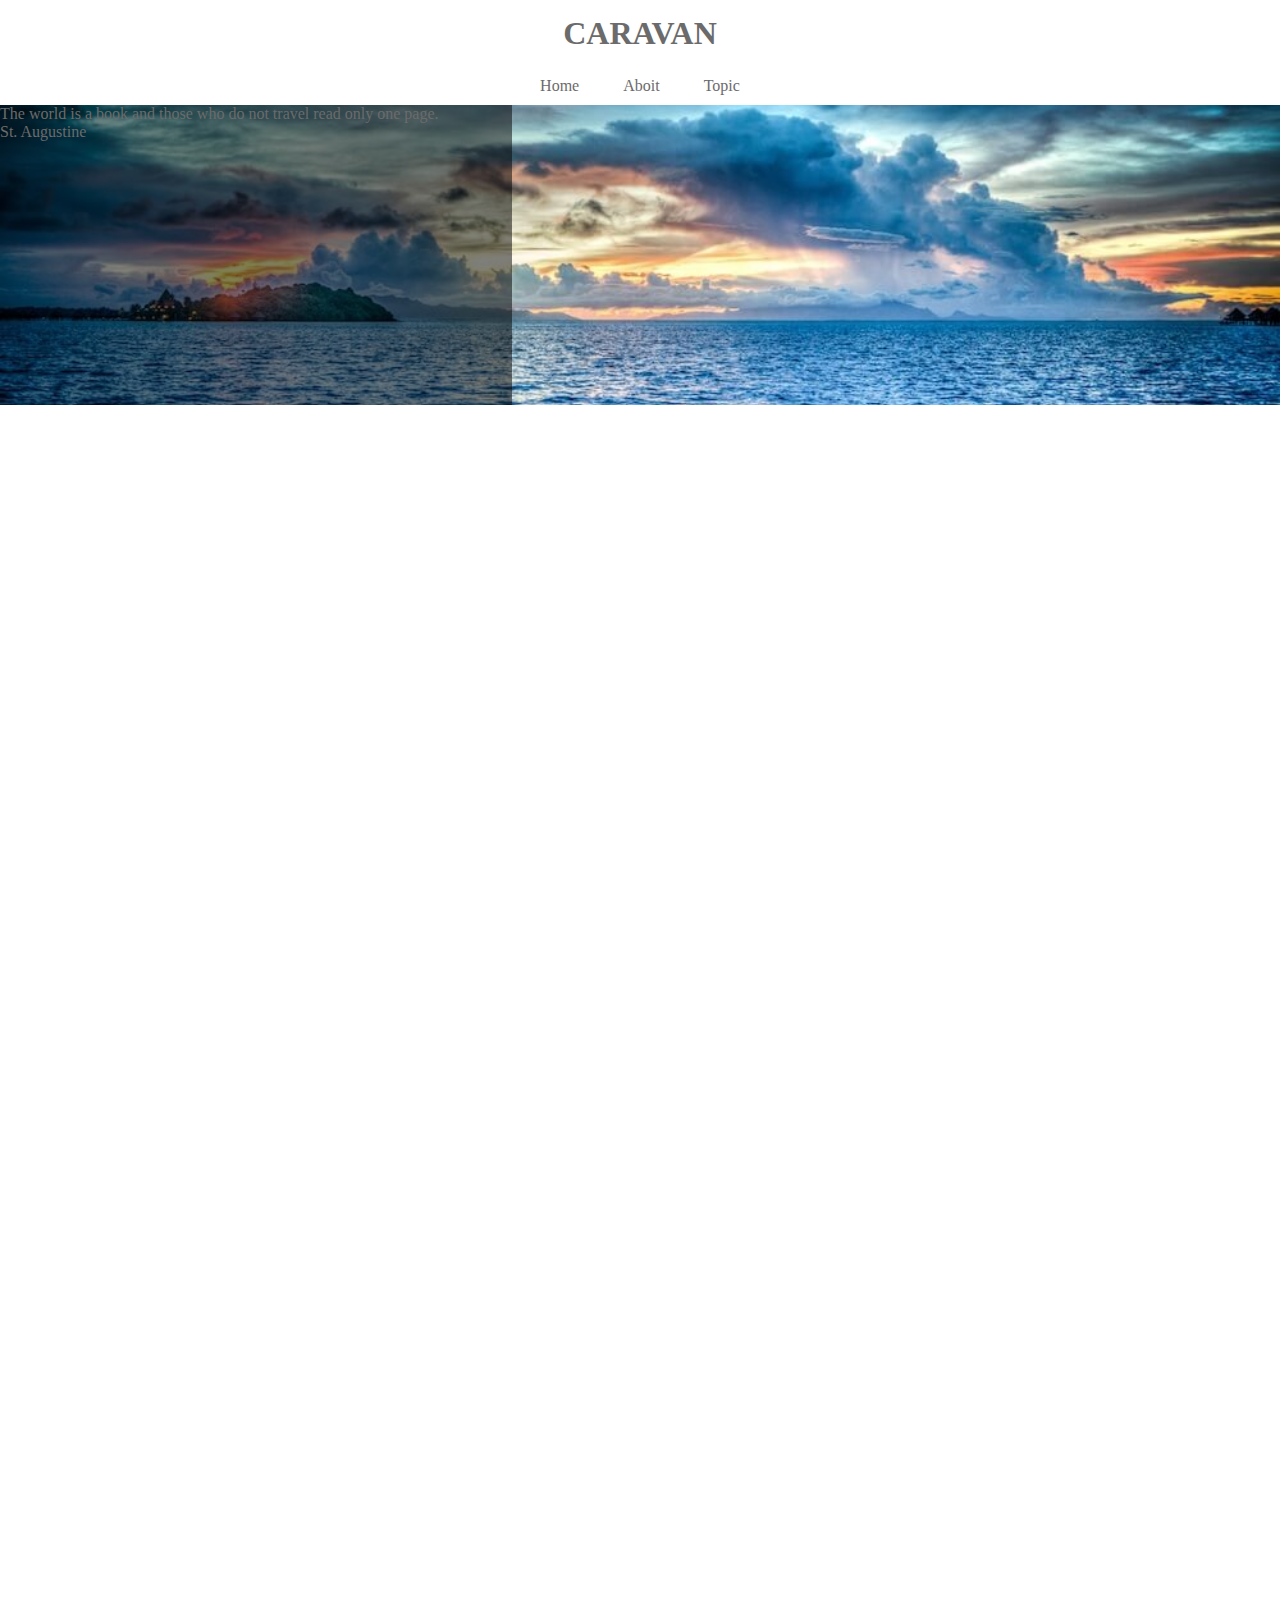
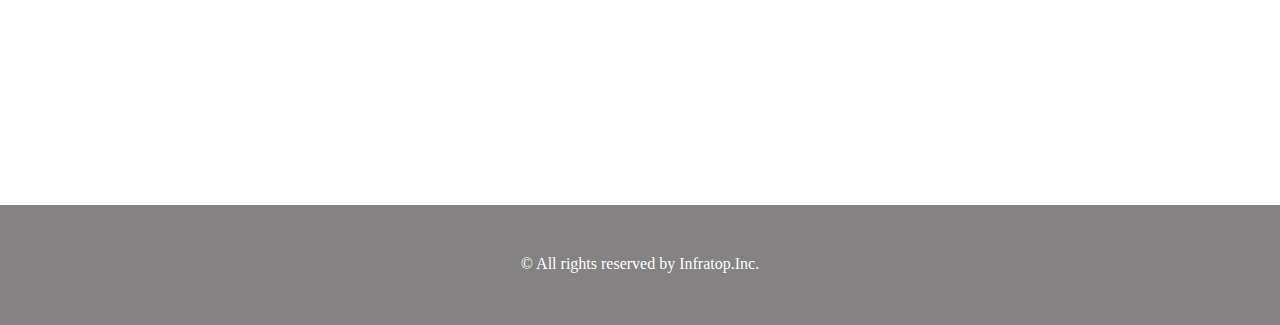
<file: index.html>
<!DOCTYPE html>
<html>
<head>
	<meta charset="utf-8">
	<link rel="stylesheet" href="style.css">
	<title></title>
</head>
<body>
	<header>
		<h1 class="headline">
			<a href="index.html">CARAVAN</a>
		</h1>
	</header>
	<nav>
		<ul class="nav-list">
			<li class="nav-list-item">
				<a href="index.html">Home</a>
			</li>
			<li class="nav-list-item">Aboit</li>
			<li class="nav-list-item">Topic</li>
		</ul>
	</nav>
<div class="main-visual">
	<div class="main-visual-content">
		<p class="main-visual-text">
			The world is a book
			and those who do not travel
			read only one page.
		</p>
		<p class="main-visual-name">
			St. Augustine
		</p>
	</div>
</div>
<div class="main clearfix">
	<div class="blog"></div>
	<div class="sidebar"></div>
</div>
<footer>
	<p class="footer-text">© All rights reserved by Infratop.Inc.</p>
</footer>
</body>
</html>
</file>
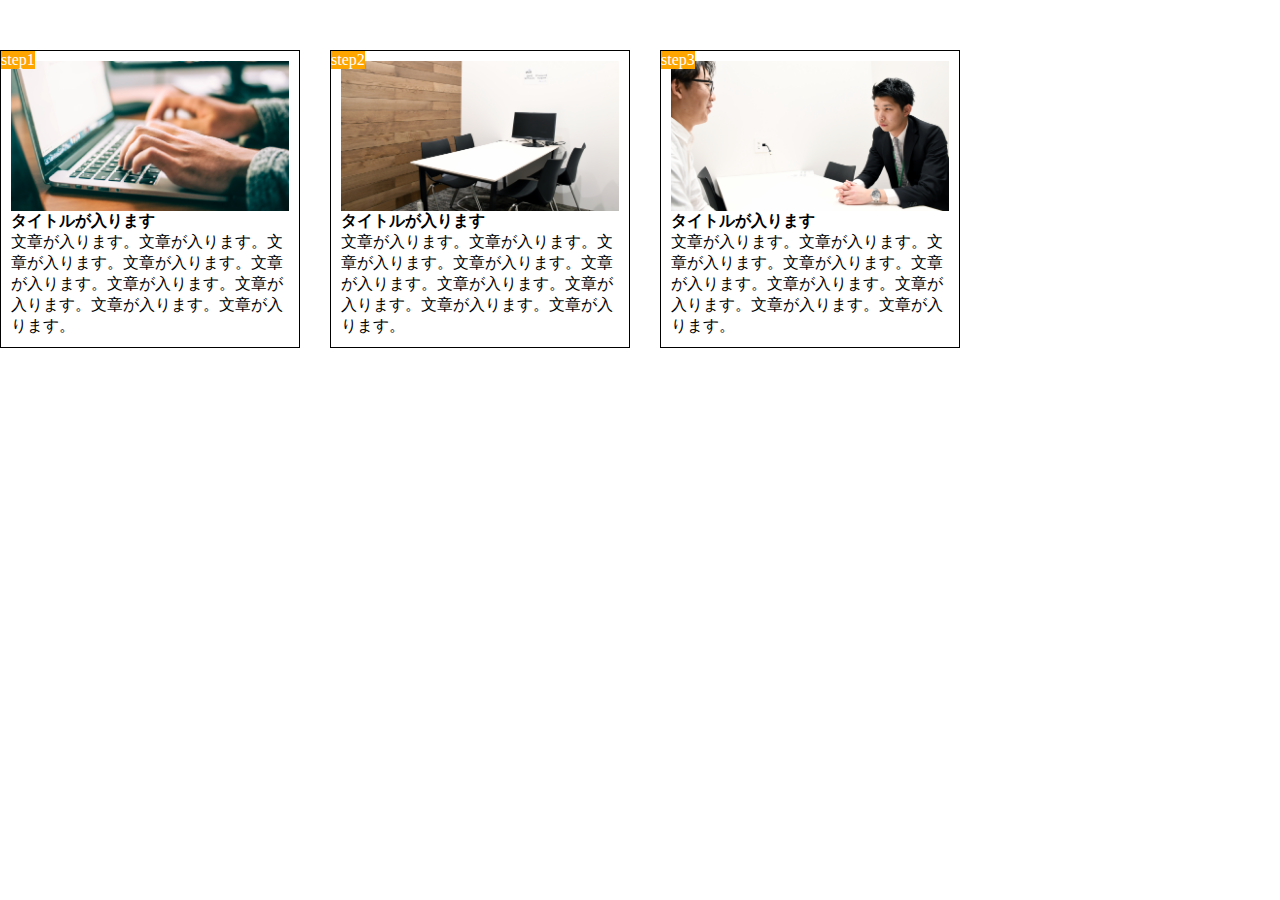
<file: 1-10_html.html>
<!DOCTYPE html>
<html>

<head>
	<meta charset="utf-8">
	<meta name="viewport" content="width=device-width,initial-scale=1.0">
	<link rel="stylesheet" href="1-10_css.css">
	<title></title>
</head>
<body>
	<header></header>
<main class="clearfix">
	<div class="contents">
		<div class="pc1"></div>
		<span>step1</span>
		<p class="p1">タイトルが入ります</p>
		<p class="p2">文章が入ります。文章が入ります。文章が入ります。文章が入ります。文章が入ります。文章が入ります。文章が入ります。文章が入ります。文章が入ります。</p>
	</div>
	<div class="contents">
		<div class="pc2"></div>
		<span>step2</span>
		<p class="p1">タイトルが入ります</p>
		<p class="p2">文章が入ります。文章が入ります。文章が入ります。文章が入ります。文章が入ります。文章が入ります。文章が入ります。文章が入ります。文章が入ります。</p>
	</div>
	<div class="contents">
		<div class="pc3"></div>
		<span>step3</span>
		<p class="p1">タイトルが入ります</p>
		<p class="p2">文章が入ります。文章が入ります。文章が入ります。文章が入ります。文章が入ります。文章が入ります。文章が入ります。文章が入ります。文章が入ります。</p>
	</div>
</main>
	<footer></footer>
</body>
</html>
</file>
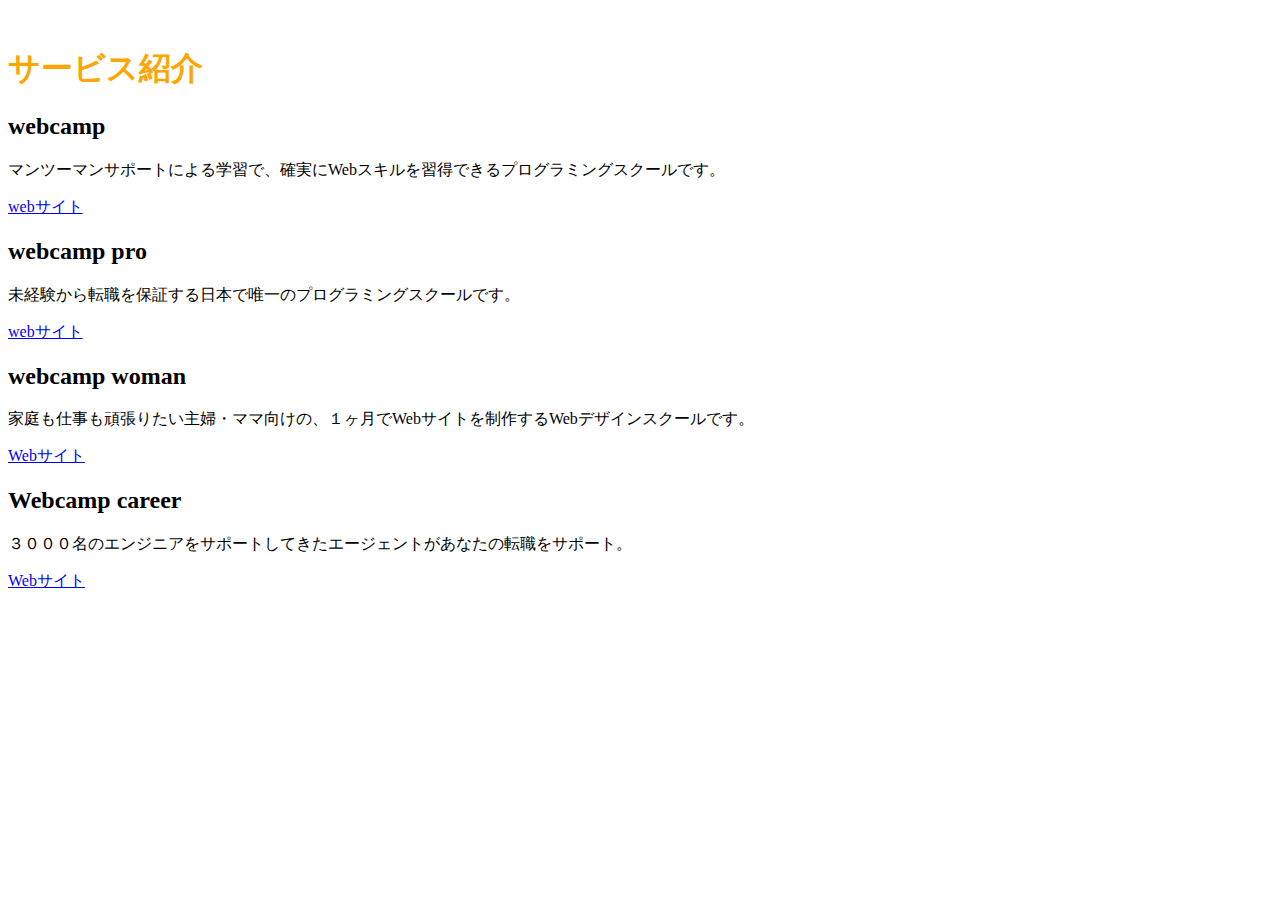
<file: 1-2_html.html>
<!DOCTYPE html>
<html>
<head>
	<meta name="utf-8">
	<title>サービス紹介</title>
	<link rel="stylesheet" href="1-2_css.css">

</head>
<body>
	<br>
	<h1>サービス紹介</h1>
	<h2>webcamp</h2>
	<p>マンツーマンサポートによる学習で、確実にWebスキルを習得できるプログラミングスクールです。</p>
	<a href="https://web-camp.io">webサイト</a>
	<h2>webcamp pro</h2>
	<p>未経験から転職を保証する日本で唯一のプログラミングスクールです。</p>
	<a href="https://web-camp.io">webサイト</a>
	<h2>webcamp woman</h2>
	<p>家庭も仕事も頑張りたい主婦・ママ向けの、１ヶ月でWebサイトを制作するWebデザインスクールです。</p>
	<a href="https://web-camp.io">Webサイト</a>
	<h2>Webcamp career</h2>
	<p>３０００名のエンジニアをサポートしてきたエージェントがあなたの転職をサポート。</p>
	<a href="https://web-camp.io">Webサイト</a>
	<br>
	<br>

</body>
</html>
</file>
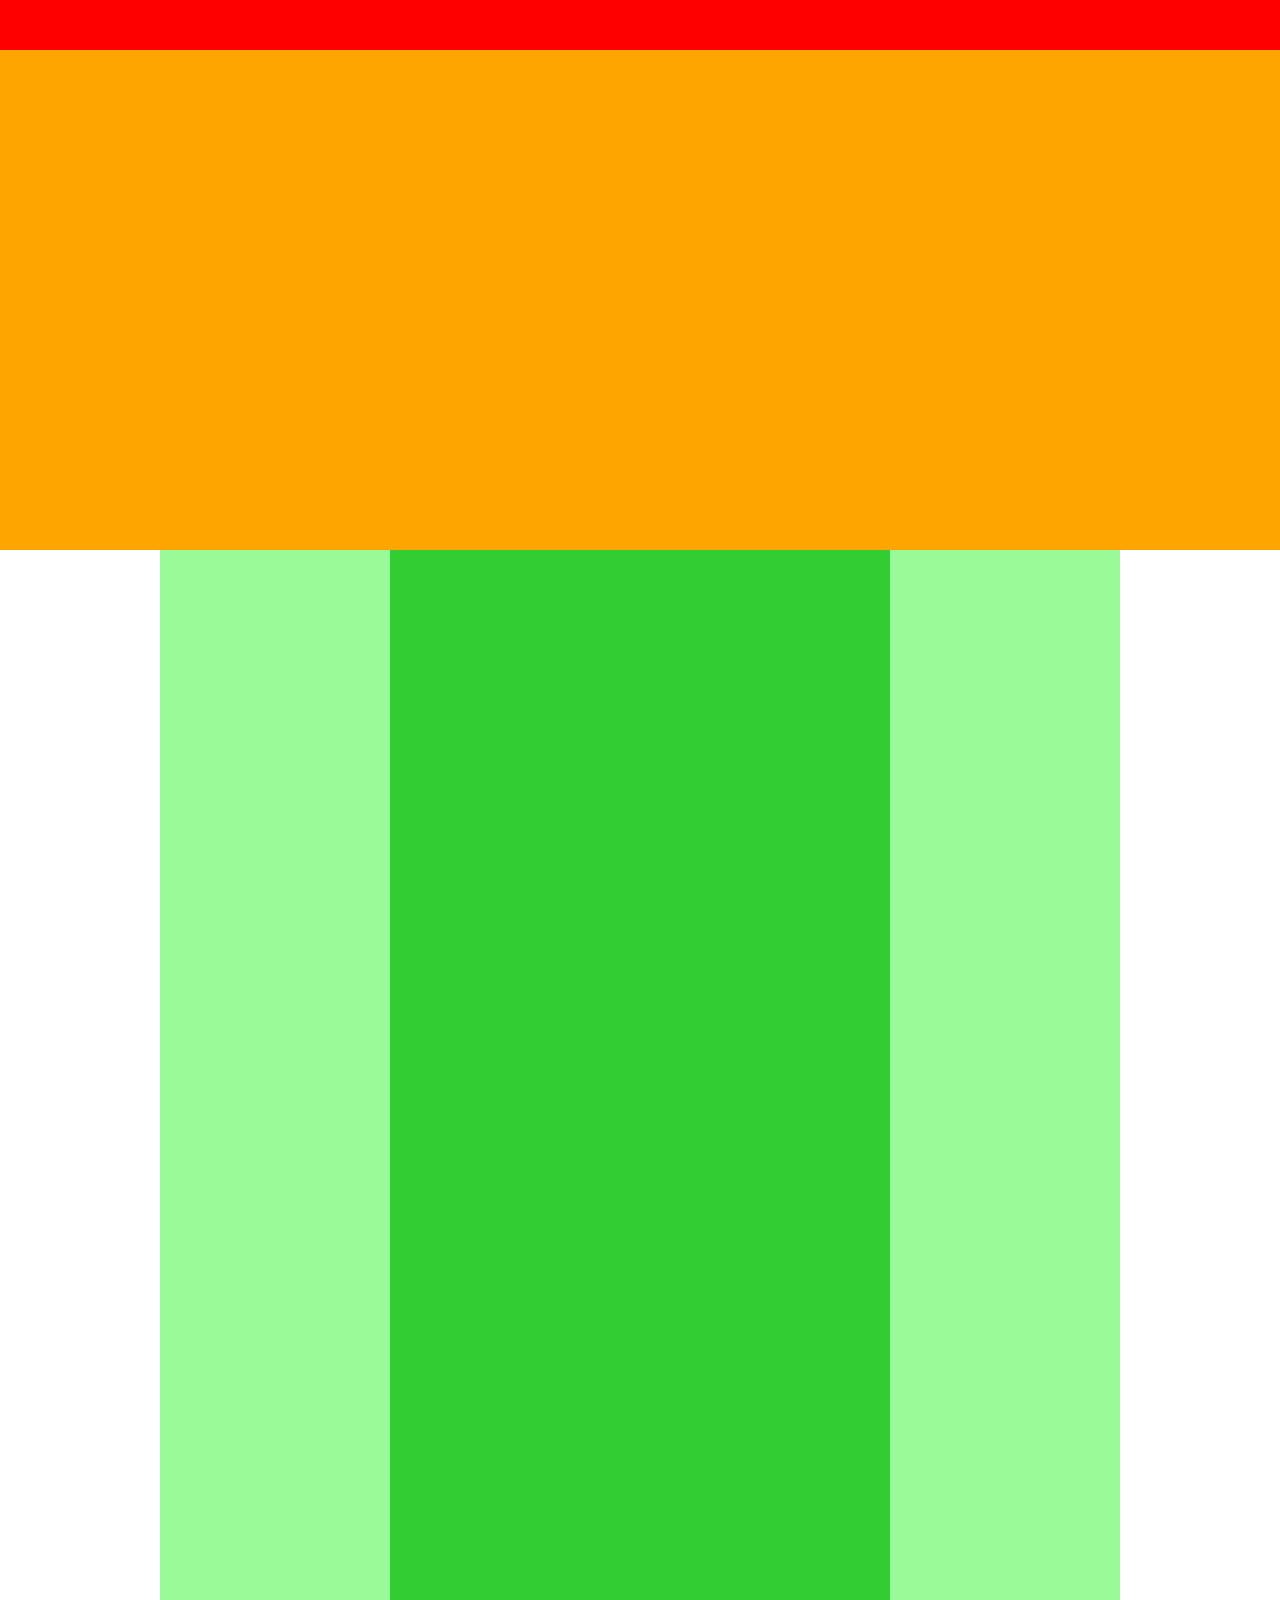
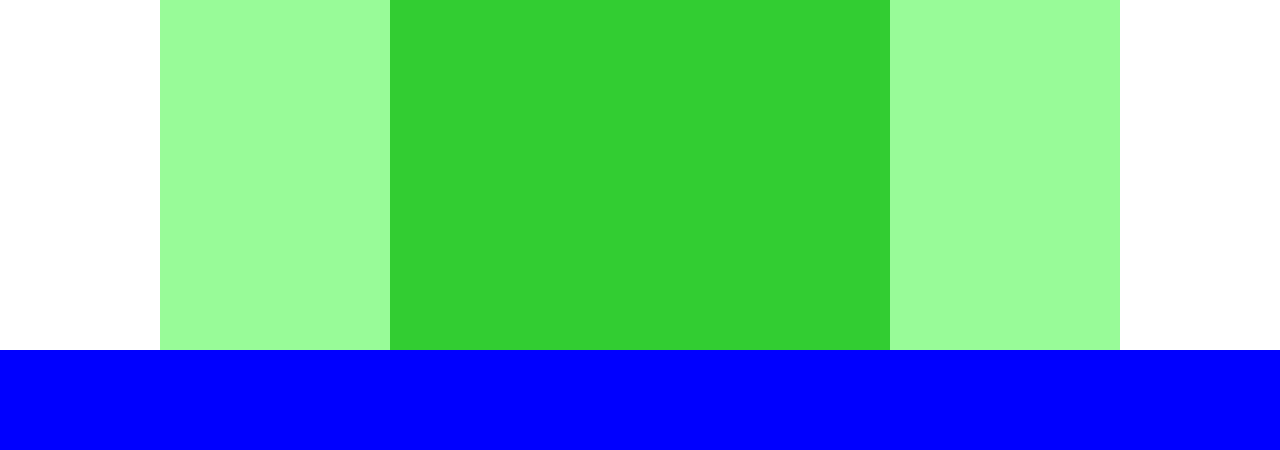
<file: 1-4_html.html>
<!DOCTYPE html>
<html>
<head>
	<meta charset="utf-8">
	<link rel="stylesheet" href="1-4_css.css">
	<title>1-4演習問題</title>
</head>
<body>
	<div class="top"></div>
	<div class="main-visual"></div>
	<div class="main clearfix">
		<div class="main-right"></div>
		<div class="main-left"></div>
	</div>
	<div class="footer"></div>
</body>
</html>
</file>
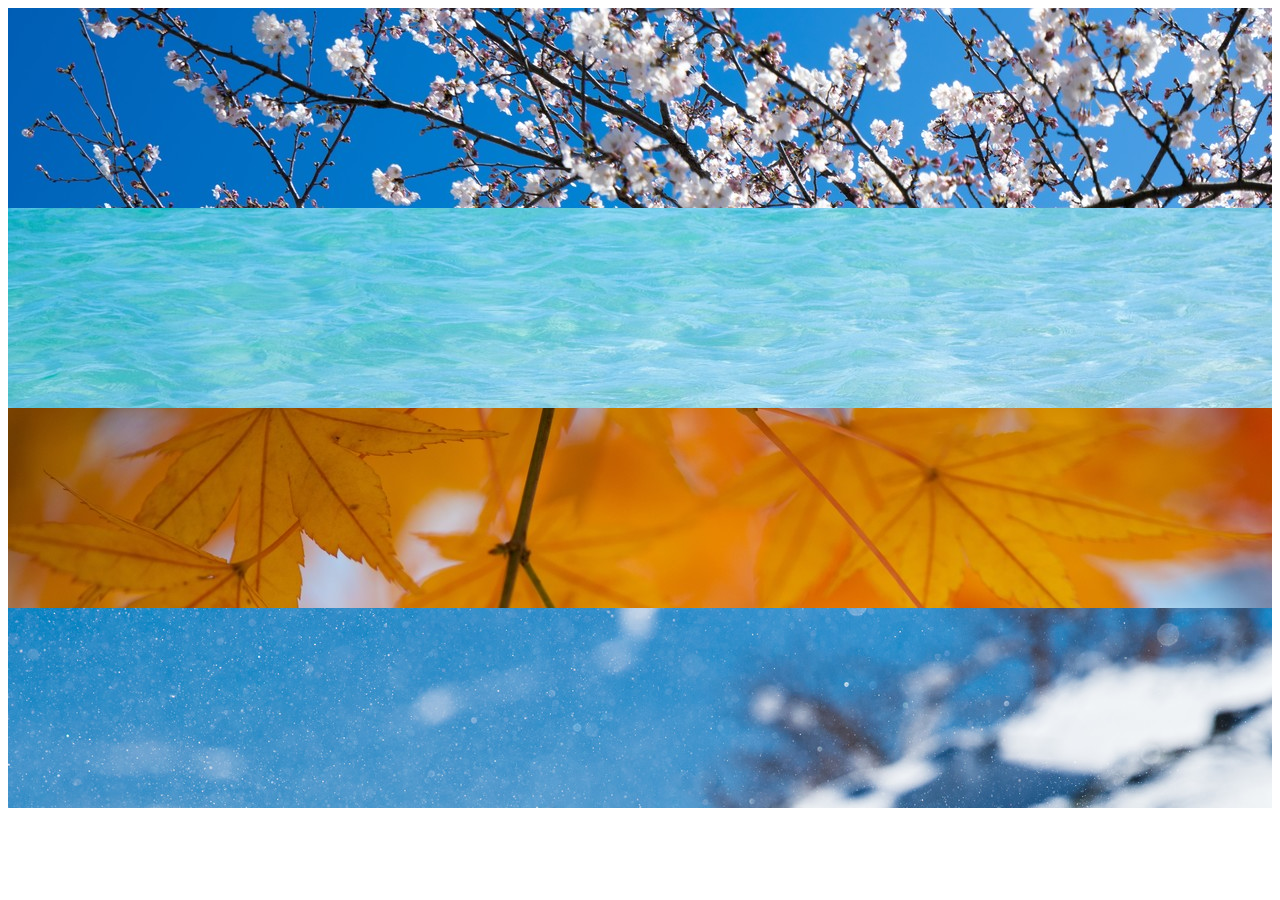
<file: 1-6_html.html>
<!DOCTYPE html>
<html>
<head>
	<meta charset="utf-8">
	<link rel="stylesheet" href="1-6_css.css">
	<title>4seasons</title>
</head>
<body>
	<div class="spring"></div>
	<div class="summer"></div>
	<div class="autumn"></div>
	<div class="winter"></div>
</body>
</html>
</file>
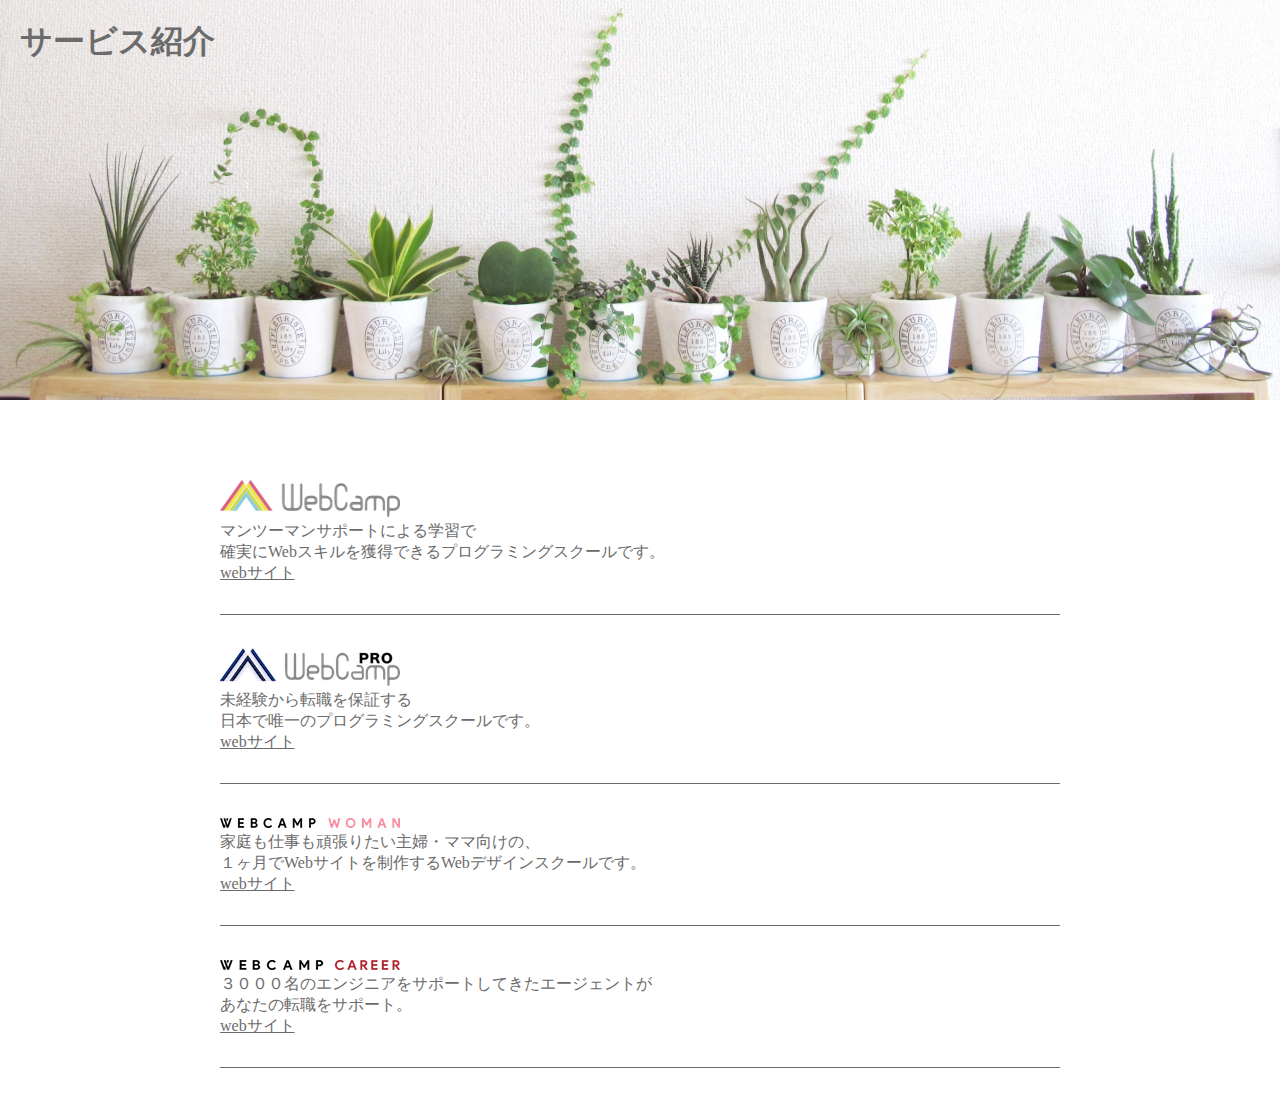
<file: 1-7_html.html>
<!DOCTYPE html>
<html>
<head>
	<meta charset="utf-8">
	<link rel="stylesheet" href="1-7_css.css">
	<title>サービス紹介</title>
</head>
<body>
	<header>
		<div class="main-image">
			<h1>サービス紹介</h1>
		</div>
	</header>
<main class="clearfix">
	<section class="contents">
		<div class="contents-box">
			<div class="contents-item clearfix">
				<img class="contents-visual" src="img/wc-logo.png">
				<p>マンツーマンサポートによる学習で<br>
				確実にWebスキルを獲得できるプログラミングスクールです。</p>
				<a class="contents-link" href="1-7_html.hrml">webサイト</a>
			</div>
			<div class="contents-item clearfix">
				<img class="contents-visual" src="img/wcp-logo.png">
				<p>未経験から転職を保証する<br>
				日本で唯一のプログラミングスクールです。</p>
				<a class="contents-link" href="1-7_html.hrml">webサイト</a>
			</div>
			<div class="contents-item clearfix">
				<img class="contents-visual" src="img/wcw-logo.png">
				<p>家庭も仕事も頑張りたい主婦・ママ向けの、<br>
				１ヶ月でWebサイトを制作するWebデザインスクールです。</p>
				<a class="contents-link" href="1-7_html.hrml">webサイト</a>
			</div>
			<div class="contents-item clearfix">
				<img class="contents-visual" src="img/wcc-logo.png">
				<p>３０００名のエンジニアをサポートしてきたエージェントが<br>
				あなたの転職をサポート。</p>
				<a class="contents-link" href="1-7_html.hrml">webサイト</a>
			</div>
		</div>
	</section>
</main>
<footer>
</footer>
</body>
</html>
</file>
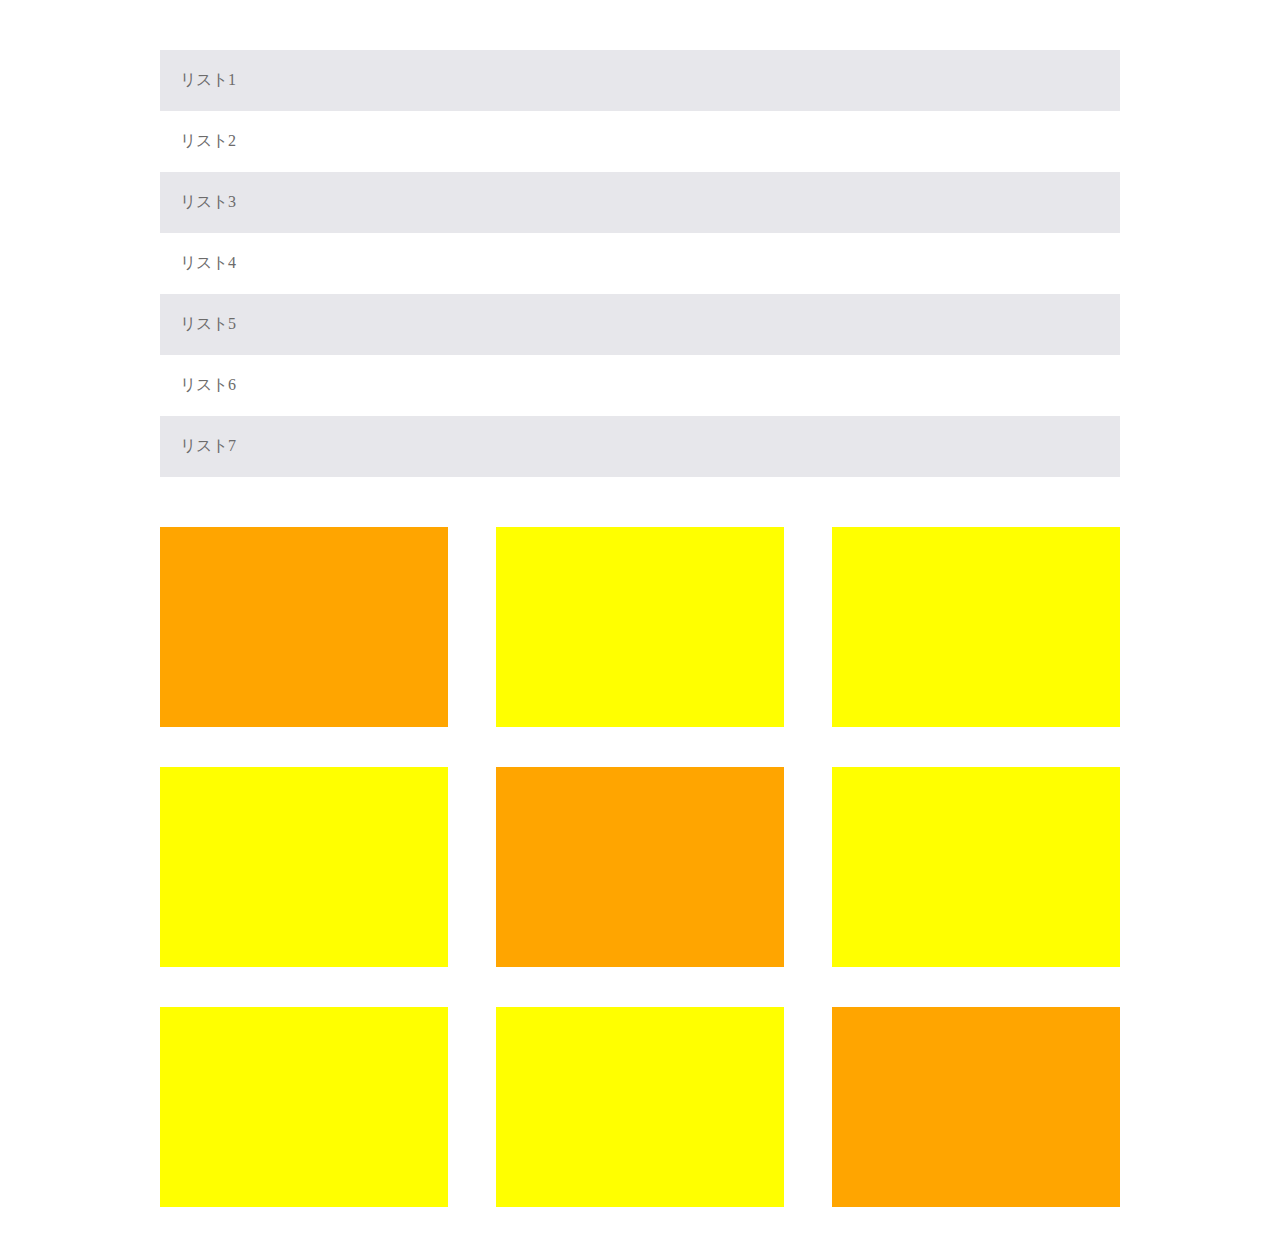
<file: 1-8_html.html>
<!DOCTYPE html>
<html>
<head>
	<meta charset="utf-8">
	<link rel="stylesheet" href="1-8_css.css">
	<title></title>
</head>
<body>
	<div class="main-box">
	   <li class="list">リスト1</li>
	   <li class="list">リスト2</li>
	   <li class="list">リスト3</li>
	   <li class="list">リスト4</li>
	   <li class="list">リスト5</li>
	   <li class="list">リスト6</li>
	   <li class="list">リスト7</li>
	</div>
	<div class="contents-box">
		<div class="contents clearfix"></div>
		<div class="contents clearfix"></div>
		<div class="contents Sclearfix"></div>
		<div class="contents clearfix"></div>
		<div class="contents clearfix"></div>
		<div class="contents clearfix"></div>
		<div class="contents clearfix"></div>
		<div class="contents clearfix"></div>
		<div class="contents clearfix"></div>
	</div>
</body>
</html>
</file>
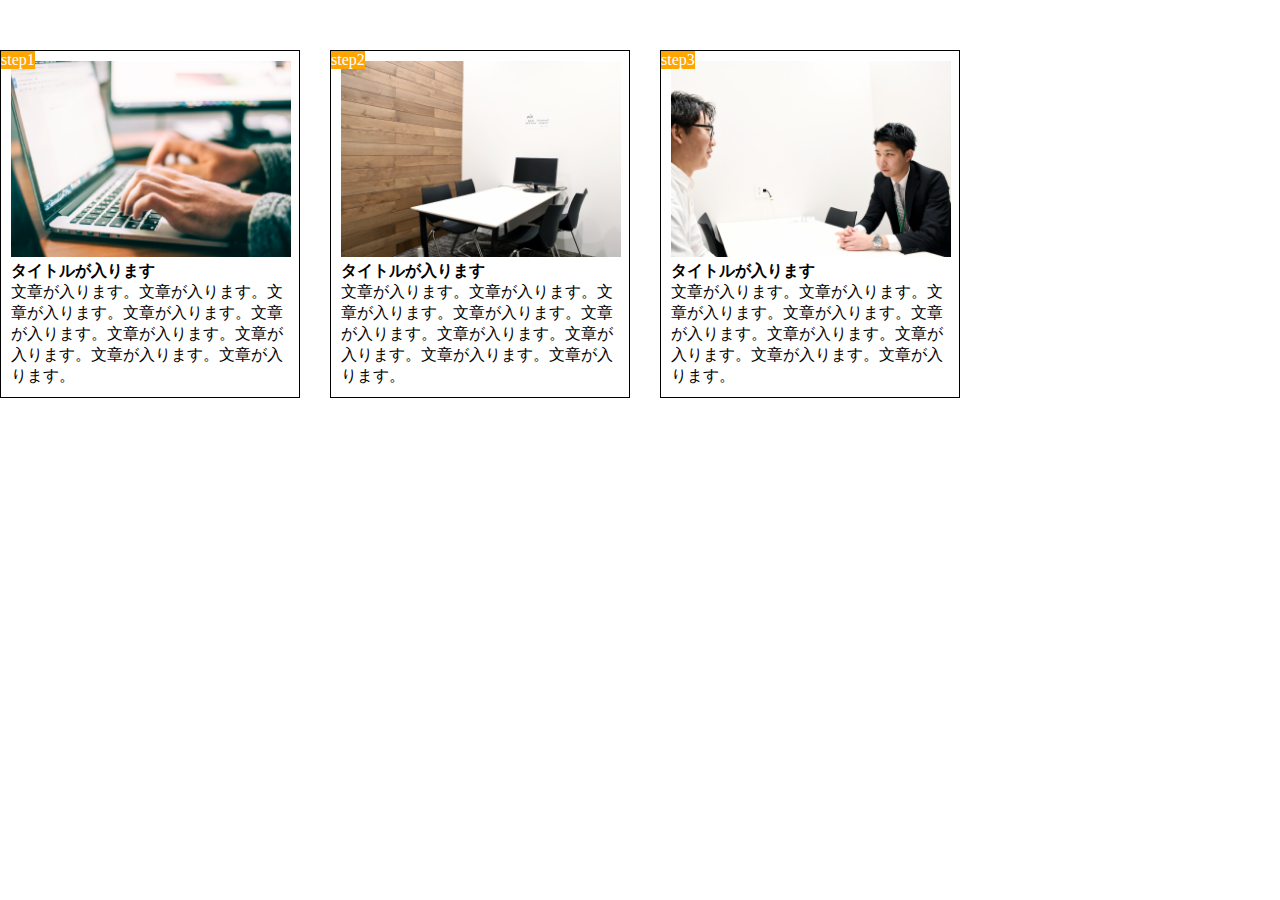
<file: 1-9_html.html>
<!DOCTYPE html>
<html>
<head>
	<meta charset="utf-8">
	<link rel="stylesheet" href="1-9_css.css">
	<title></title>
</head>
<body>
	<header></header>
<main class="clearfix">
	<div class="contents">
		<img class="pc1" src="img/flow01.png">
		<span>step1</span>
		<p class="p1">タイトルが入ります</p>
		<p class="p2">文章が入ります。文章が入ります。文章が入ります。文章が入ります。文章が入ります。文章が入ります。文章が入ります。文章が入ります。文章が入ります。</p>
	</div>
	<div class="contents">
		<img class="pc1" src="img/flow02.png">
		<span>step2</span>
		<p class="p1">タイトルが入ります</p>
		<p class="p2">文章が入ります。文章が入ります。文章が入ります。文章が入ります。文章が入ります。文章が入ります。文章が入ります。文章が入ります。文章が入ります。</p>
	</div>
	<div class="contents">
		<img class="pc1" src="img/flow03.png">
		<span>step3</span>
		<p class="p1">タイトルが入ります</p>
		<p class="p2">文章が入ります。文章が入ります。文章が入ります。文章が入ります。文章が入ります。文章が入ります。文章が入ります。文章が入ります。文章が入ります。</p>
	</div>
</main>
	<footer></footer>
</body>
</html>
</file>
<file: style.css>
*{
	margin: 0;
	padding: 0;
	box-sizing: border-box;
	color: #6c6b6b;
}
a{
	text-decoration: none;
}
.clearfix::after{
	content: "";
	display: block;
	clear: both;
}
header{
	width: 90%;
	padding: 15px 0;
	margin: 0 auto;
	text-align: center;
}
header .headline{
	font-size: 32px;
}
.nav-list{
	text-align: center;
	padding: 10px 0;
	margin: 0 auto;
}
.nav-list-item{
	list-style: none;
	display: inline-block;
	margin: 0 20px;
}
.main-visual{
	width: 100%;
	height: 300px;
	background-image: url(img/mv.jpg);
	background-size: cover;
	background-position: center;
}
.main-visual-content{
	width: 40%;
	height: 300px;
	background-color: rgba(0,0,0,0.5);
}
.main{
	width: 840px;
	margin: 0 auto;
}
.blog{
	width: 600px;
	height: 1400px;
	float: left;
}
.sidebar{
	width: 240px;
	height: 1400px;
	float: left;
}
footer{
	width: 100%;
	height: 120px;
	text-align: center;
	padding: 50px 0;
	background-color: #848282;
}
.footer-text{
	color: #fff;
}
</file>
<file: 1-10_css.css>
*{
	margin:0;
	padding: 0;
	box-sizing: border-box;
}

header{
	height: 50px;
	width: 960px;
}
main{
	display: block;
}
.clearfix::after{
	content:"";
	display: block;
	clear: both;
}
.contents{
	border: solid 1px;
	width: 300px;
	margin: 0 30px 0 0;
	padding: 10px;
	position: relative;
	float: left;
}
span{
	position: absolute;
	top: 0;
	left: 0;
	background-color: orange;
	color:white;
}
.pc1{
	height: 150px;
	background-image: url(img/flow01.png);
	background-position: bottom;
	background-size: cover;
}
.pc2{
	height: 150px;
	background-image: url(img/flow02.png);
	background-position: bottom;
	background-size: cover;
}
.pc3{
	height: 150px;
	background-image: url(img/flow03.png);
	background-position: bottom;
	background-size: cover;
}
.p1{
	font-weight: bold;
}
footer{
	height: 50px;
	width: 300px;
}
@media screen and (max-width: 768px){
	.contents{
		width: 100%;
		margin: 0 0 20px 0;
		float: none;
	}
	.pc1.pc2.pc3{
		width: 100%;
	}

}
</file>
<file: 1-2_css.css>
h1{
	color: orange;
}
</file>
<file: 1-4_css.css>
*{
	margin: 0;
	padding: 0;
	box-sizing: border-box;
}
.clearfix::after{
	content: "";
	display: block;
	clear: both;
}
.top{
	width: 100%;
	height: 50px;
	background-color: red;
}
.main-visual{
	width: 100%;
	height: 500px;
	background-color: orange;
}
.main{
	width: 960px;
	height: 1400px;
	background-color: limegreen;
	margin: 0 auto;
}
.main-right{
	width: 230px;
	height: 1400px;
	background-color: palegreen;
	float: right;
}
.main-left{
	width: 230px;
	height: 1400px;
	background-color: palegreen;
	float: left;
}
.footer{
	width: 100%;
	height: 100px;
	background-color: blue;
}
</file>
<file: 1-6_css.css>
.spring{
	width: 100%;
	height: 200px;
	background-image: url(img/box1.jpg);
}
.summer{
	width: 100%;
	height: 200px;
	background-image: url(img/box2.jpg);
}
.autumn{
	width: 100%;
	height: 200px;
	background-image: url(img/box3.jpg);
}
.winter{
	width: 100%;
	height: 200px;
	background-image: url(img/box4.jpg);
}
</file>
<file: 1-7_css.css>
*{
	margin: 0;
	padding: 0;
	box-sizing: border-box;
	color: #6c6b6b;
}
.clearfix::after{
	content: "";
	display: block;
	clear: both;
}
.main-image{
	background-image: url(img/mv-2.jpg);
	width: 100%;
	height: 400px;
	background-size: cover;
	background-position: center bottom;
}
h1{
	padding: 20px 0 0 20px;
}
main{
	width: 840px;
	margin: 0 auto;
}
.contents-box{
	padding-top: 50px
}
.contents-item{
	padding:30px 0 30px 0;
	border-bottom: 1px solid #6c6b6b;
}
footer{
	height: 50px;
}
</file>
<file: 1-8_css.css>
*{
	margin:0;
	padding: 0;
	box-sizing: border-box;
	color: #6c6b6b;
}
.clearfix::after{
	content: "";
	display: block;
	clear: both;
}
.main-box{
	width: 960px;
	padding: 50px 0;
	margin: 0 auto;
}
.list:nth-child(odd){
	list-style: none;
	padding: 20px 0 20px 20px;
	background-color: #e7e7eb;
}
.list:nth-child(even){
	list-style: none;
	padding: 20px 0 20px 20px;
	background-color: white;
}
.contents-box{
	width: 960px;
	margin:0 auto;
}
.contents{
	width: 30%;
	height: 200px;
	background-color: yellow;
	margin-right: 5%;
	margin-bottom: 40px;
	float: left;
}
.contents:nth-child(3n){
	margin-right: 0;
}
.contents:nth-child(1){
	background-color: orange;
}
.contents:nth-child(5){
	background-color: orange;
}
.contents:nth-child(7){
	margin-bottom: 50px;
}
.contents:nth-child(8){
	margin-bottom: 50px;
}
.contents:nth-child(9){
	background-color: orange;
	margin-bottom: 50px;
}
</file>
<file: 1-9_css.css>
*{
	margin:0;
	padding: 0;
	box-sizing: border-box;
}
header{
	height: 50px;
	width: 960px;
}
main{
	display: block;
}
.clearfix::after{
	content:"";
	display: block;
	clear: both;
}
.contents{
	border: solid 1px;
	width: 300px;
	margin-right: 30px;
	padding: 10px;
	position: relative;
	float: left;
}
span{
	position: absolute;
	top: 0;
	left: 0;
	background-color: orange;
	color:white;
}
.pc1{
	margin:0 auto;
	width: 280px;
}
.p1{
	font-weight: bold;
}
footer{
	height: 50px;
}
</file>
